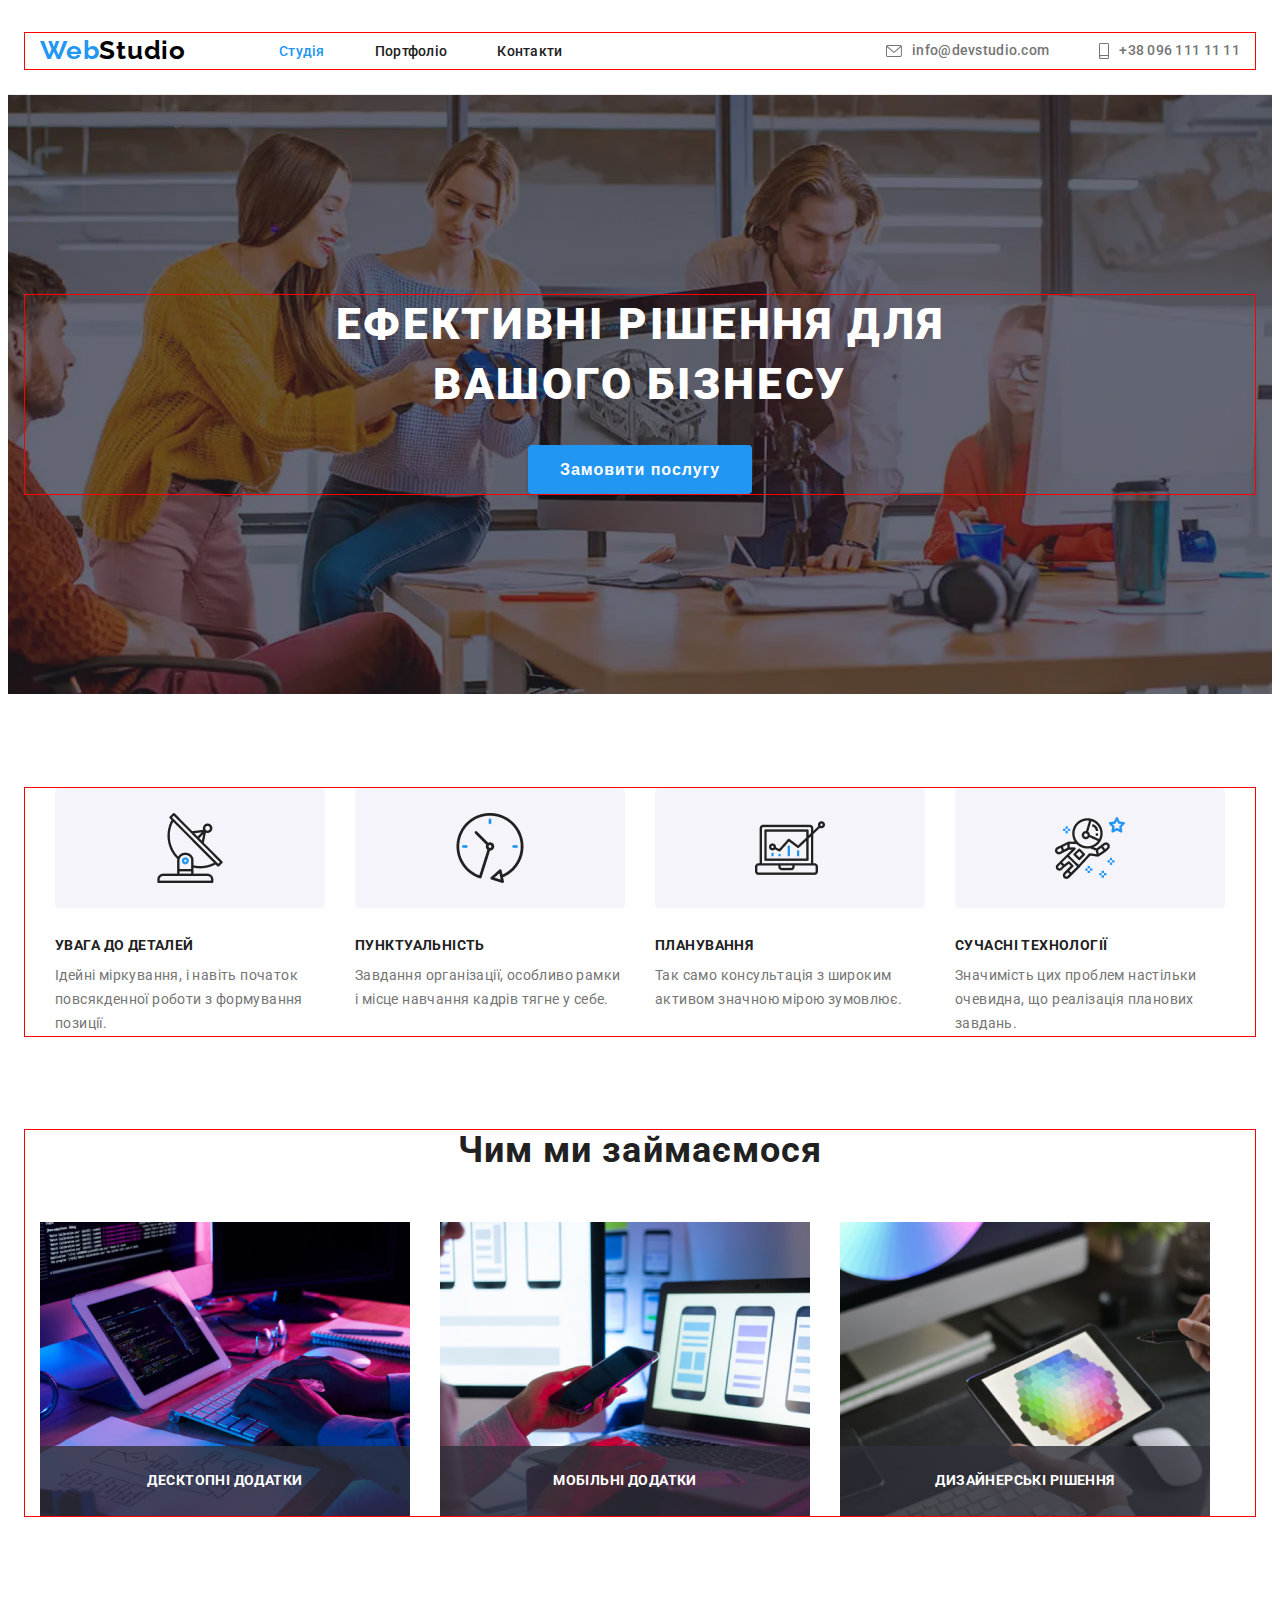
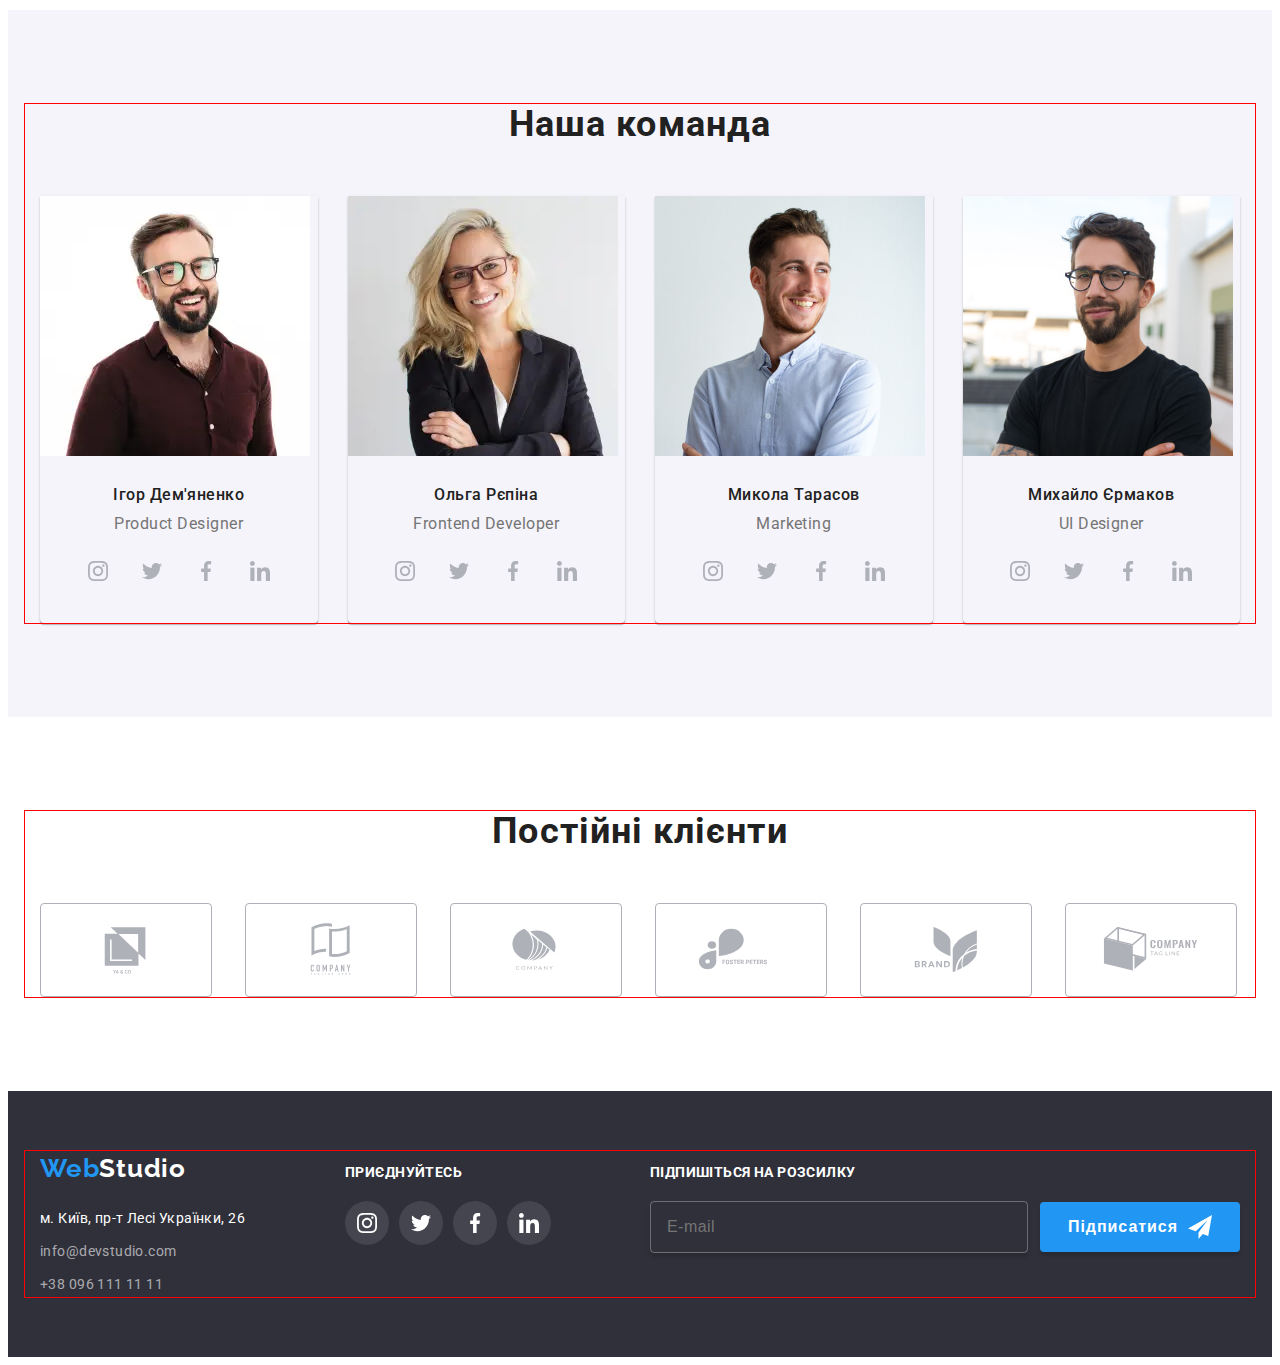
<file: index.html>
<!DOCTYPE html>
<html lang="en">
  <head>
    <meta charset="UTF-8" />
    <meta name="viewport" content="width=device-width, initial-scale=1.0" />
    <title>Document</title>
    <link
      rel="stylesheet"
      href="https://cdnjs.cloudflare.com/ajax/libs/modern-normalize/2.0.0/modern-normalize.min.css"
      integrity="sha512-4xo8blKMVCiXpTaLzQSLSw3KFOVPWhm/TRtuPVc4WG6kUgjH6J03IBuG7JZPkcWMxJ5huwaBpOpnwYElP/m6wg=="
      crossorigin="anonymous"
      referrerpolicy="no-referrer" />
    <link rel="preconnect" href="https://fonts.googleapis.com" />
    <link rel="preconnect" href="https://fonts.gstatic.com" crossorigin />
    <link
      href="https://fonts.googleapis.com/css2?family=Raleway:ital,wght@0,100..900;1,100..900&family=Roboto:ital,wght@0,100;0,300;0,400;0,500;0,700;0,900;1,100;1,300;1,400;1,500;1,700;1,900&display=swap"
      rel="stylesheet" />
   
    <link rel="stylesheet" href="./style/main.min.css" />
  </head>
  <body>
    <header class="header">
      <div class="container">
        <a href="./index.html" class="header__logo"
          ><span class="header__color">Web</span>Studio</a
        >
        <button type="button" class="header__button" data-modal-header-open>
          <svg class="header__menu">
            <use href="./img/symbol-defs.svg#icon-burger"></use>
          </svg>
        </button>
        <nav class="nav">
          <ul class="nav__list">
            <li class="nav__item">
              <a href="./index.html" class="nav__link curent">Студія</a>
            </li>
            <li class="nav__item">
              <a href="./pages/portfolio.html" class="nav__link">Портфоліо</a>
            </li>
            <li class="nav__item"><a href="#" class="nav__link">Контакти</a></li>
          </ul>
        </nav>
        <ul class="header__list">
          <li class="header__item">
            <a href="mailto:info@devstudio.com" class="header__link"
              ><svg class="header__icon">
                <use href="./img/symbol-defs.svg#icon-mail"></use>
                </svg><span class="header__cell">info@devstudio.com</span></a
            >
          </li>
          <li class="header__item">
            <a href="tel:+380961111111" class="header__link"
              ><svg class="header__icon">
                <use href="./img/symbol-defs.svg#icon-tel"></use>
                </svg>
                <span class="header__cell">+38 096 111 11 11</span></a>
          </li>
        </ul>
        <div class="menu is-hidden" data-header-modal>
          <button type="button" class="menu__btn" data-modal-header-close>
            <svg class="menu__close">
              <use href="./img/symbol-defs.svg#icon-close"></use>
            </svg>
          </button>
          <ul class="menu__list">
            <li class="menu__item"><a href="./index.html" class="menu__link">Студія</a></li>
            <li class="menu__item"><a href="./pages/portfolio.html" class="menu__link">Портфоліо</a></li>
            <li class="menu__item"><a href="#" class="menu__link">Контакти</a></li>
          </ul>
          <ul class="menu__list-contact">
            <li class="menu__item-contact"><a href="tel:+38096111111" class="menu__link-contact">+38 096 111 11 11</a></li>
            <li class="menu__item-contact"><a href="mailto:info@devstudio.com" class="menu__link-contact">info@devstudio.com</a></li>
          </ul>
          <ul class="menu__list-social">
            <li class="menu__item-social"><a href="" class="menu__link-social">Instagram</a></li>
            <li class="menu__item-social"><a href="" class="menu__link-social">Twitter</a></li>
            <li class="menu__item-social"><a href="" class="menu__link-social">Facebook</a></li>
            <li class="menu__item-social"><a href="" class="menu__link-social">LinkedIn</a></li>
          </ul>
        </div>
      </div>
    </header>
    <main>
      <section class="hero">
        <div class="container">
          <h1 class="hero__title">Ефективні рішення для вашого бізнесу</h1>
          <button type="button" class="hero__btn" data-modal-open>
            Замовити послугу
          </button>
        </div>
      </section>
      <section class="advant">
        <div class="container">
          <ul class="advant__list">
            <li class="advant__item">
              <h2 class="advant__title">УВАГА ДО ДЕТАЛЕЙ</h2>
              <p class="advant__text">
                Ідейні міркування, і навіть початок повсякденної роботи з
                формування позиції.
              </p>
            </li>
            <li class="advant__item">
              <h2 class="advant__title">ПУНКТУАЛЬНІСТЬ</h2>
              <p class="advant__text">
                Завдання організації, особливо рамки і місце навчання кадрів
                тягне у себе.
              </p>
            </li>
            <li class="advant__item">
              <h2 class="advant__title">ПЛАНУВАННЯ</h2>
              <p class="advant__text">
                Так само консультація з широким активом значною мірою зумовлює.
              </p>
            </li>
            <li class="advant__item">
              <h2 class="advant__title">СУЧАСНІ ТЕХНОЛОГІЇ</h2>
              <p class="advant__text">
                Значимість цих проблем настільки очевидна, що реалізація
                планових завдань.
              </p>
            </li>
          </ul>
        </div>
      </section>
      <section class="work">
        <div class="container">
          <h2 class="work__title">Чим ми займаємося</h2>
          <ul class="work__list">
            <li class="work__item">
              <picture>
               <source srcset="./img/deskstop/imgcomp-deksto@1x .jpg 1x, ./img/deskstop/imgcomp-deksto@2x .jpg 2x" media="(min-width: 1200px)">

              <img src="./img/comp.jpg" alt="comp" class="work-images" />
              </picture>
              <div class="work__wrap">
                <h3 class="work__deck">Десктопні додатки</h3>
              </div>
            </li>
            <li class="work__item">
              <picture>
                <source srcset="./img/deskstop/imgtel-dekstop@1x .jpg 1x, ./img/deskstop/imgtel-dekstop@2x .jpg 2x" media="(min-width: 1200px)">
              <img src="./img/tel.jpg" alt="tel" class="work__images" />
              </picture>
              <div class="work__wrap">
               <h3 class="work__deck">Мобільні додатки</h3>
              </div>
            </li>
            <li class="work__item">
              <picture>
                <source srcset="./img/deskstop/imgtablet-dekstop@1x .jpg 1x, ./img/deskstop/imgtablet-dekstop@2x .jpg 2x" media="(min-width: 1200px)">
              <img src="./img/tablet.jpg" alt="tablet" class="work__images" />
              </picture>
              <div class="work__wrap">
                <h3 class="work__deck">Дизайнерські рішення</h3>
              </div>
            </li>
          </ul>
        </div>
      </section>  
      <section class="team">
        <div class="container">
          <h2 class="team__title">Наша команда</h2>
          <ul class="team__list">
            <li class="team__item">
             <picture>
              <source srcset="./img/deskstop/igor-desktop@1x.webp 1x, ./img/deskstop/igor-desktop@2x.webp 2x" media="(min-width: 1200px)">
              <source srcset="./img/tablet/igor-tablet@1x.webp 1x, ./img/tablet/igor-tablet@2x.webp 2x" media="(min-width: 768px)">
              <source srcset="./img/mobile/igor-mobile@1x.webp 1x, ./img/mobile/igor-mobile@2x.webp 2x" media="(max-width: 767px)">
              <img src="./img/igor.jpg" alt="igor" class="team__img" />
            </picture>
              <div class="team__wrap">
                <h3 class="team__name">Ігор Дем'яненко</h3>
                <p class="team__taxt">Product Designer</p>
                <ul class="team__items">
                  <li class="team__itm">
                    <a href="" class="team__link">
                      <svg class="team__icon">
                        <use href="./img/symbol-defs.svg#icon-instagram"></use>
                      </svg>
                    </a>
                  </li>
                  <li class="team__itm">
                    <a href="" class="team__link">
                      <svg class="team__icon">
                        <use href="./img/symbol-defs.svg#icon-twitter"></use>
                      </svg>
                    </a>
                  </li>
                  <li class="team__itm">
                    <a href="" class="team__link">
                      <svg class="team__icon">
                        <use href="./img/symbol-defs.svg#icon-facebook"></use>
                      </svg>
                    </a>
                  </li>
                  <li class="team__itm">
                    <a href="" class="team__link">
                      <svg class="team__icon">
                        <use href="./img/symbol-defs.svg#icon-linkedin"></use>
                      </svg>
                    </a>
                  </li>
                </ul>
              </div>
            </li>
            <li class="team__item">
              <picture>
                <source srcset="./img/deskstop/olga-desktop@1x.webp 1x, ./img/deskstop/olga-desktop@2x.webp 2x" media="(min-width:1200px)">
                <source srcset="./img/tablet/olga-tablet@1x.webp 1x, ./img/tablet/olga-tablet@2x.webp 2x" media="(min-width:768px)">
                <source srcset="./img/mobile/olga-mobile@1x.webp 1x, ./img/mobile/olga-mobile@2x.webp 2x" media="(max-width:767px)">
              <img src="./img/olha.jpg" alt="olha" class="team__img" />
            </picture>
              <div class="team__wrap">
                <h3 class="team__name">Ольга Рєпіна</h3>
                <p class="team__taxt">Frontend Developer</p>
                <ul class="team__items">
                  <li class="team__itm">
                    <a href="" class="team__link">
                      <svg class="team__icon">
                        <use href="./img/symbol-defs.svg#icon-instagram"></use>
                      </svg>
                    </a>
                  </li>
                  <li class="team__itm">
                    <a href="" class="team__link">
                      <svg class="team__icon">
                        <use href="./img/symbol-defs.svg#icon-twitter"></use>
                      </svg>
                    </a>
                  </li>
                  <li class="team__itm">
                    <a href="" class="team__link">
                      <svg class="team__icon">
                        <use href="./img/symbol-defs.svg#icon-facebook"></use>
                      </svg>
                    </a>
                  </li>
                  <li class="team__itm">
                    <a href="" class="team__link">
                      <svg class="team__icon">
                        <use href="./img/symbol-defs.svg#icon-linkedin"></use>
                      </svg>
                    </a>
                  </li>
                </ul>
              </div>
            </li>
            <li class="team__item">
              <picture>
                <source srcset="./img/deskstop/imgmikola-desktop@1x.jpg 1x, ./img/deskstop/imgmikola-desktop@2x.jpg 2x" media="(min-width: 1200px)">
                <source srcset="./img/tablet/imgmikola-tablet@1x.jpg 1x, ./img/tablet/imgmikola-tablet@2x.jpg 2x" media="(min-width: 768px)">
                <source srcset="./img/mobile/imgmikola-mobile@1x.jpg 1x, ./img/mobile/imgmikola-mobile@2x.jpg 2x" media="(max-width: 767px)">
              <img src="./img/mukola.jpg" alt="mukola" class="team__img" />
            </picture>
              <div class="team__wrap">
                <h3 class="team__name">Микола Тарасов</h3>
                <p class="team__taxt">Marketing</p>
                <ul class="team__items">
                  <li class="team__itm">
                    <a href="" class="team__link">
                      <svg class="team__icon">
                        <use href="./img/symbol-defs.svg#icon-instagram"></use>
                      </svg>
                    </a>
                  </li>
                  <li class="team__itm">
                    <a href="" class="team__link">
                      <svg class="team__icon">
                        <use href="./img/symbol-defs.svg#icon-twitter"></use>
                      </svg>
                    </a>
                  </li>
                  <li class="team__itm">
                    <a href="" class="team__link">
                      <svg class="team__icon">
                        <use href="./img/symbol-defs.svg#icon-facebook"></use>
                      </svg>
                    </a>
                  </li>
                  <li class="team__itm">
                    <a href="" class="team__link">
                      <svg class="team__icon">
                        <use href="./img/symbol-defs.svg#icon-linkedin"></use>
                      </svg>
                    </a>
                  </li>
                </ul>
              </div>
            </li>
            <li class="team__item">
              <picture>
                <source srcset="./img/deskstop/imgmixailo-desktop@1x.jpg 1x, ./img/deskstop/imgmixailo-desktop@2x.jpg 2x" media="(min-width: 1200px)">
                <source srcset="./img/tablet/imgmixailo-tablet@1x.jpg 1x, ./img/tablet/imgmixailo-tablet@2x.jpg 2x" media="(min-width: 768px)">
                <source srcset="./img/mobile/imgmixailo-mobile@1x.jpg 1x, ./img/mobile/imgmixailo-mobile@2x.jpg 2x" media="(max-width: 767px)">
                <img src="./img/michael.jpg" alt="michael" class="team__img" />
              </picture>
              <div class="team__wrap">
                <h3 class="team__name">Михайло Єрмаков</h3>
                <p class="team__taxt">UI Designer</p>
                <ul class="team__items">
                  <li class="team__itm">
                    <a href="" class="team__link">
                      <svg class="team__icon">
                        <use href="./img/symbol-defs.svg#icon-instagram"></use>
                      </svg>
                    </a>
                  </li>
                  <li class="team__itm">
                    <a href="" class="team__link">
                      <svg class="team__icon">
                        <use href="./img/symbol-defs.svg#icon-twitter"></use>
                      </svg>
                    </a>
                  </li>
                  <li class="team__itm">
                    <a href="" class="team__link">
                      <svg class="team__icon">
                        <use href="./img/symbol-defs.svg#icon-facebook"></use>
                      </svg>
                    </a>
                  </li>
                  <li class="team__itm">
                    <a href="" class="team__link">
                      <svg class="team__icon">
                        <use href="./img/symbol-defs.svg#icon-linkedin"></use>
                      </svg>
                    </a>
                  </li>
                </ul>
              </div>
            </li>
          </ul>
        </div>
      </section>
      <section class="client">
        <div class="container">
          <h2 class="client__title">Постійні клієнти</h2>
          <ul class="client__list">
            <li class="client__item">
              <a href="" class="client__link">
                <svg class="client__icon">
                  <use href="./img/symbol-defs.svg#icon-yago"></use>
                </svg>
              </a>
            </li>
            <li class="client__item">
              <a href="" class="client__link">
                <svg class="client__icon">
                  <use href="./img/symbol-defs.svg#icon-company"></use>
                </svg>
              </a>
            </li>
            <li class="client__item">
              <a href="" class="client__link">
                <svg class="client__icon">
                  <use href="./img/symbol-defs.svg#icon-company1"></use>
                </svg>
              </a>
            </li>
            <li class="client__item">
              <a href="" class="client__link">
                <svg class="client__icon">
                  <use href="./img/symbol-defs.svg#icon-foster"></use>
                </svg>
              </a>
            </li>
            <li class="client__item">
              <a href="" class="client__link">
                <svg class="client__icon">
                  <use href="./img/symbol-defs.svg#icon-brand"></use>
                </svg>
              </a>
            </li>
            <li class="client__item">
              <a href="" class="client__link">
                <svg class="client__icon">
                  <use href="./img/symbol-defs.svg#icon-tag-line"></use>
                </svg>
              </a>
            </li>
          </ul>
        </div>
      </section>
    </main>
    <footer class="footer">
      <div class="container">
        <div class="footer__wrapper">
          <a href="./index.html" class="footer__logo"
            ><span class="footer__color">Web</span>Studio</a
          >
          <address class="footer__address">
            <a
              href="https://www.google.com/maps?sca_esv=b5919fffce7396f9&sca_upv=1&rlz=1C1CHZN_ruUA982UA982&output=search&q=%D0%BC.+%D0%9A%D0%B8%D1%97%D0%B2,+%D0%BF%D1%80-%D1%82+%D0%9B%D0%B5%D1%81%D1%96+%D0%A3%D0%BA%D1%80%D0%B0%D1%97%D0%BD%D0%BA%D0%B8,+26&source=lnms&fbs=[base64]&entry=mc&ved=1t:200715&ictx=111"
              target="_blank"
              class="footer__position"
              >м. Київ, пр-т Лесі Українки, 26</a
            >
            <ul class="footer__list">
              <li class="footer__item">
                <a href="mailto:info@devstudio.com" class="footer__link"
                  >info@devstudio.com</a
                >
              </li>
              <li class="footer__item">
                <a href="tel:+380961111111" class="footer__link"
                  >+38 096 111 11 11</a
                >
              </li>
            </ul>
          </address>
        </div>
        <div class="footer__box">
          <h2 class="footer__title">приєднуйтесь</h2>
          <ul class="footer__items">
            <li class="footer__itm">
              <a href="" class="footer__social">
                <svg class="footer__icon">
                  <use href="./img/symbol-defs.svg#icon-instagram"></use>
                </svg>
              </a>
            </li>
            <li class="footer__itm">
              <a href="" class="footer__social">
                <svg class="footer__icon">
                  <use href="./img/symbol-defs.svg#icon-twitter"></use>
                </svg>
              </a>
            </li>
            <li class="footer__itm">
              <a href="" class="footer__social">
                <svg class="footer__icon">
                  <use href="./img/symbol-defs.svg#icon-facebook"></use>
                </svg>
              </a>
            </li>
            <li class="footer__itm">
              <a href="" class="footer__social">
                <svg class="footer__icon">
                  <use href="./img/symbol-defs.svg#icon-linkedin"></use>
                </svg>
              </a>
            </li>
          </ul>
        </div>
        <div class="footer__block">
          <b class="footer__subscribe">Підпишіться на розсилку</b>
          <form class="footer__form">
            <input type="email" placeholder="E-mail" class="footer__input" />
            <button type="submit" class="footer__btn">
              Підписатися
              <svg class="footer__plane">
                <use href="./img/symbol-defs.svg#icon-plane"></use>
              </svg>
            </button>
          </form>
        </div>
      </div>
    </footer>
     <div class="backdrop is-hidden" data-modal>
      <div class="modal">
        <h2 class="modal__title">Залиште свої дані, ми вам передзвонимо</h2>
        <form class="modal__form">
          <div class="modal__box">
            <label class="modal__label" for="name"
              >Ім'я
              <input type="text" class="modal__input" id="name" required />
              <svg class="modal__icon">
                <use href="./img/symbol-defs.svg#icon-person"></use>
              </svg>
            </label>
          </div>
          <div class="modal__box">
            <label class="modal__label" for="tel"
              >Телефон
              <input
                type="tel"
                class="modal__input"
                id="tel"
                required
                pattern="^(\+?38)?0\d{9}$"
                placeholder="+380501234567" />

              <svg class="modal__icon">
                <use href="./img/symbol-defs.svg#icon-phone"></use>
              </svg>
            </label>
          </div>
          <div class="modal__box">
            <label class="modal__label" for="post"
              >Пошта
              <input type="email" class="modal__input" id="post" required />

              <svg class="modal__icon">
                <use href="./img/symbol-defs.svg#icon-email"></use>
              </svg>
            </label>
          </div>
          <label class="modal__label" for="coment"
            >Коментар
            <textarea
              name="feedback"
              placeholder="Введіть текст"
              class="modal__coment"
              id="coment"
              required></textarea>
          </label>
          <div class="modal__wrap">
            <label class="modal__checked" for="check">
              <input type="checkbox" class="modal__check" id="check" required />
              <span class="modal__span">Погоджуюся з розсилкою та приймаю</span>
            </label>
            <a href="/" class="modal__link"> Умови договору</a>
          </div>
          <button type="submit" class="modal__btn">Відправити</button>
          <button type="button" class="btn__close" data-modal-close>
            <svg class="form__close">
              <use href="./img/symbol-defs.svg#icon-close"></use>
            </svg>
          </button>
        </form>
      </div>
    </div>
    <script src="./js/modal.js"></script>
    <script src="./js/menu.js"></script>
  </body>
</html>
</file>
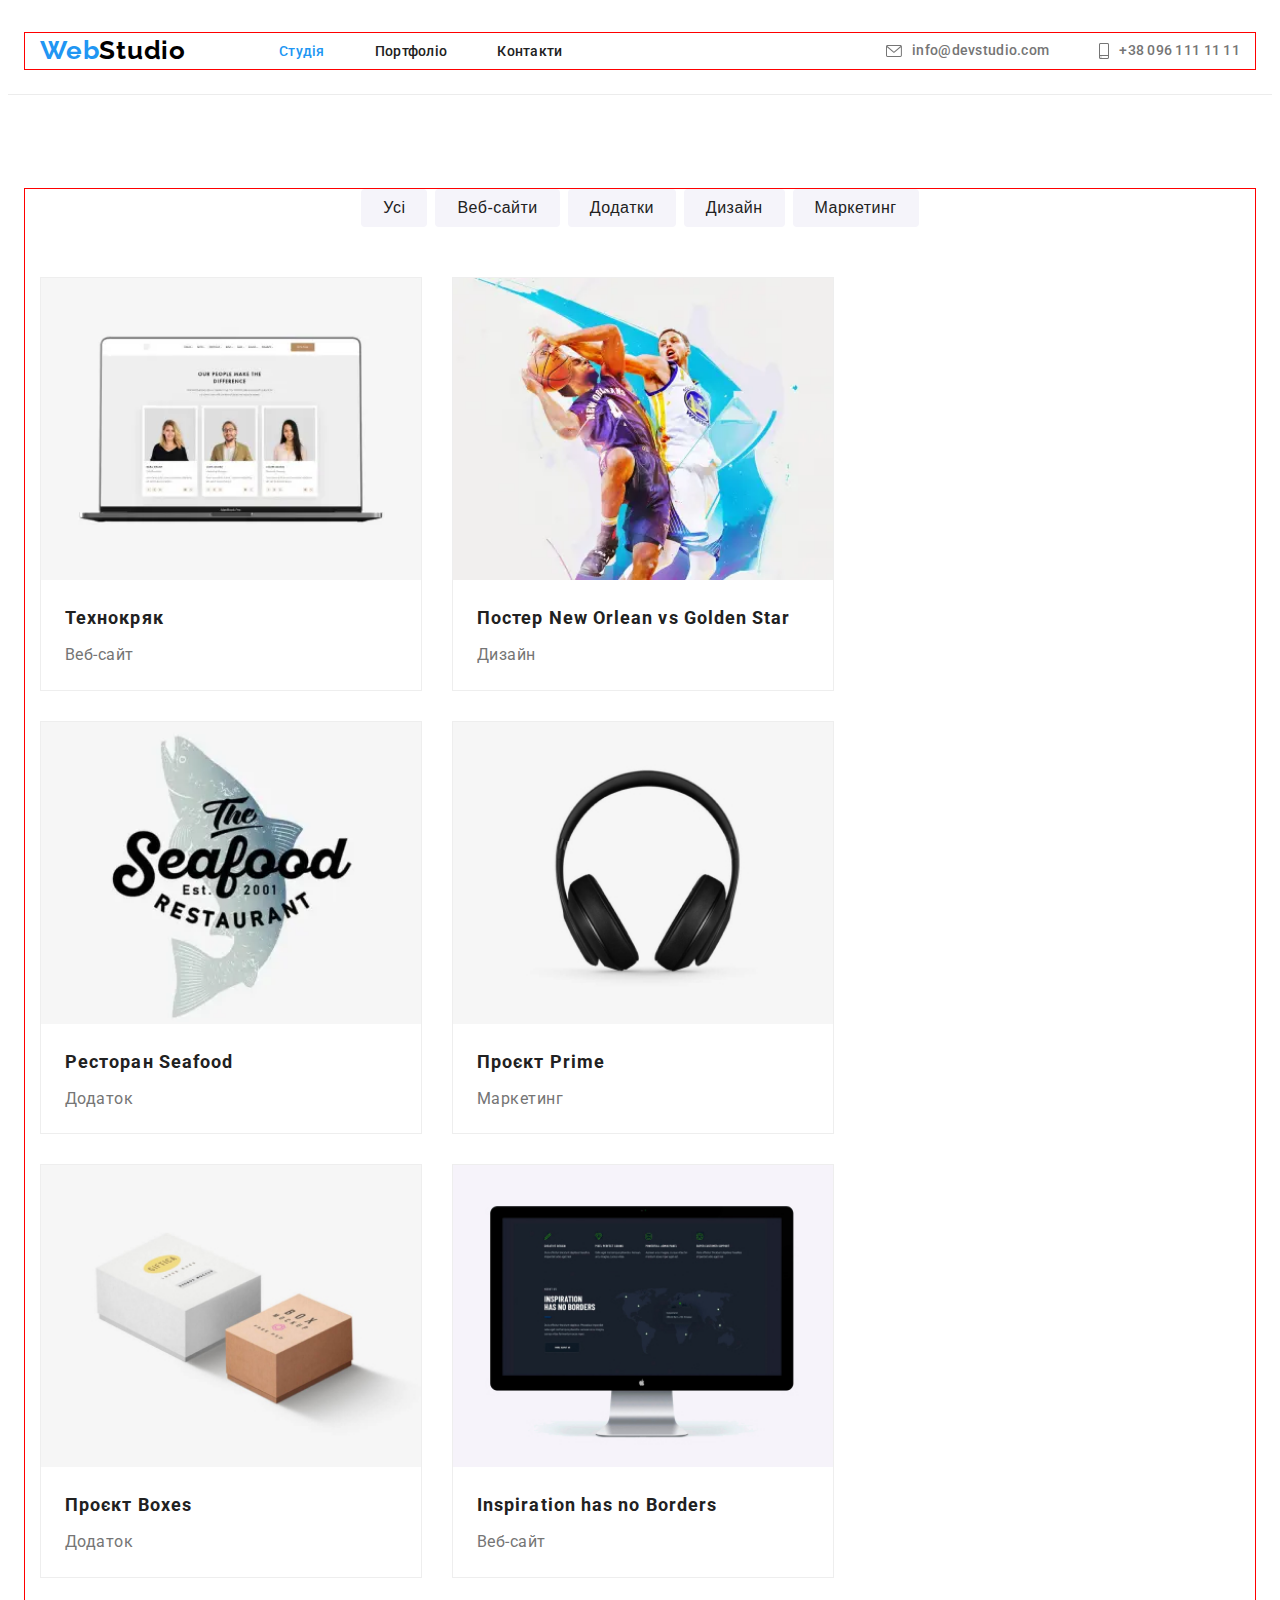
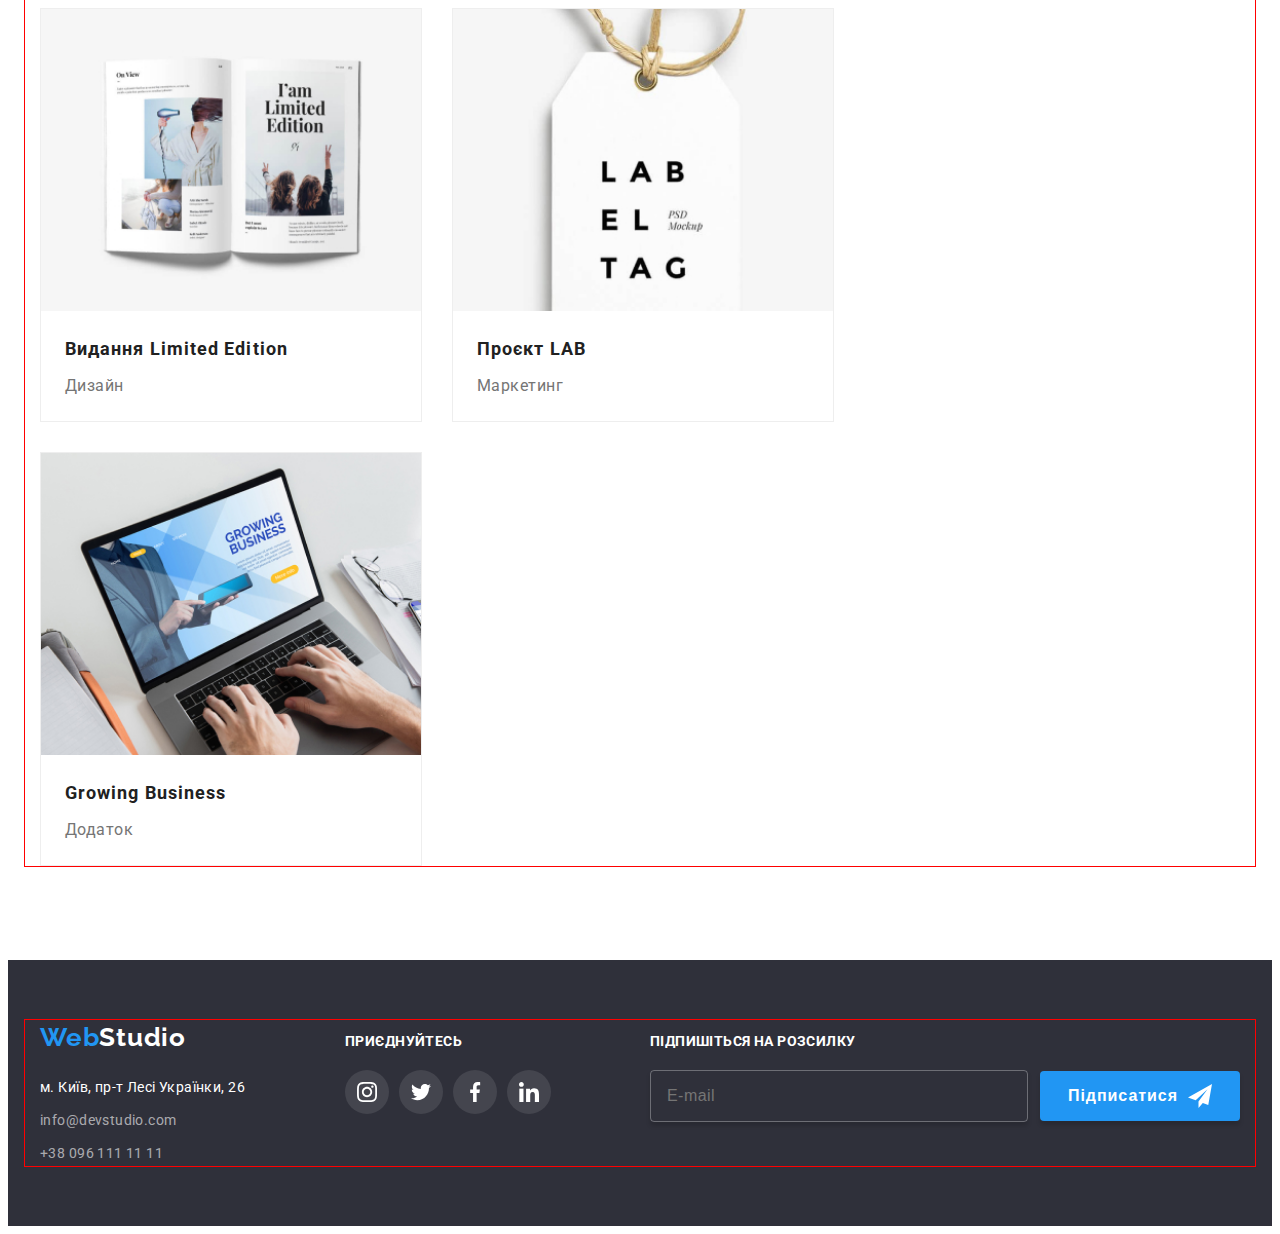
<file: pages/portfolio.html>
<!DOCTYPE html>
<html lang="en">
<head>
    <meta charset="UTF-8">
    <meta name="viewport" content="width=device-width, initial-scale=1.0">
    <title>Document</title>
     <link
      rel="stylesheet"
      href="https://cdnjs.cloudflare.com/ajax/libs/modern-normalize/2.0.0/modern-normalize.min.css"
      integrity="sha512-4xo8blKMVCiXpTaLzQSLSw3KFOVPWhm/TRtuPVc4WG6kUgjH6J03IBuG7JZPkcWMxJ5huwaBpOpnwYElP/m6wg=="
      crossorigin="anonymous"
      referrerpolicy="no-referrer" />
    <link rel="preconnect" href="https://fonts.googleapis.com" />
    <link rel="preconnect" href="https://fonts.gstatic.com" crossorigin />
    <link
      href="https://fonts.googleapis.com/css2?family=Raleway:ital,wght@0,100..900;1,100..900&family=Roboto:ital,wght@0,100;0,300;0,400;0,500;0,700;0,900;1,100;1,300;1,400;1,500;1,700;1,900&display=swap"
      rel="stylesheet" />
   
    <link rel="stylesheet" href="../style/main.min.css" />

</head>
<body>
  <header class="header">
      <div class="container">
        <a href="../index.html" class="header__logo"
          ><span class="header__color">Web</span>Studio</a
        >
        <button type="button" class="header__button" data-modal-header-open>
          <svg class="header__menu">
            <use href="../img/symbol-defs.svg#icon-burger"></use>
          </svg>
        </button>
        <nav class="nav">
          <ul class="nav__list">
            <li class="nav__item">
              <a href="../index.html" class="nav__link curent">Студія</a>
            </li>
            <li class="nav__item">
              <a href="../pages/portfolio.html" class="nav__link">Портфоліо</a>
            </li>
            <li class="nav__item"><a href="#" class="nav__link">Контакти</a></li>
          </ul>
        </nav>
        <ul class="header__list">
          <li class="header__item">
            <a href="mailto:info@devstudio.com" class="header__link"
              ><svg class="header__icon">
                <use href="../img/symbol-defs.svg#icon-mail"></use>
                </svg><span class="header__cell">info@devstudio.com</span></a
            >
          </li>
          <li class="header__item">
            <a href="tel:+380961111111" class="header__link"
              ><svg class="header__icon">
                <use href="../img/symbol-defs.svg#icon-tel"></use>
                </svg>
                <span class="header__cell">+38 096 111 11 11</span></a>
          </li>
        </ul>
        <div class="menu is-hidden" data-header-modal>
          <button type="button" class="menu__btn" data-modal-header-close>
            <svg class="menu__close">
              <use href="../img/symbol-defs.svg#icon-close"></use>
            </svg>
          </button>
          <ul class="menu__list">
            <li class="menu__item"><a href="../index.html" class="menu__link">Студія</a></li>
            <li class="menu__item"><a href="../pages/portfolio.html" class="menu__link">Портфоліо</a></li>
            <li class="menu__item"><a href="#" class="menu__link">Контакти</a></li>
          </ul>
          <ul class="menu__list-contact">
            <li class="menu__item-contact"><a href="tel:+38096111111" class="menu__link-contact">+38 096 111 11 11</a></li>
            <li class="menu__item-contact"><a href="mailto:info@devstudio.com" class="menu__link-contact">info@devstudio.com</a></li>
          </ul>
          <ul class="menu__list-social">
            <li class="menu__item-social"><a href="" class="menu__link-social">Instagram</a></li>
            <li class="menu__item-social"><a href="" class="menu__link-social">Twitter</a></li>
            <li class="menu__item-social"><a href="" class="menu__link-social">Facebook</a></li>
            <li class="menu__item-social"><a href="" class="menu__link-social">LinkedIn</a></li>
          </ul>
        </div>
      </div>
    </header>

    <main>
        <section class="card">
            <div class="container">
            <ul class="button__list">
                <li class="button__item"><button type="button" class="button__btn">Усі</button></li>
                <li class="button__item"><button type="button" class="button__btn">Веб-сайти</button></li>
                <li class="button__item"><button type="button" class="button__btn">Додатки</button></li>
                <li class="button__item"><button type="button" class="button__btn">Дизайн</button></li>
                <li class="button__item"><button type="button" class="button__btn">Маркетинг</button></li>
            </ul>
            <ul class="card__list">
                <li class="card__item">
                  <div class="card__box">
                    <picture>
                      <source srcset="/img/deskstop/imgtexno-desktop@1x.webp 1x,  /img/deskstop/imgtexno-desktop@2x.webp 2x" media="(min-width: 1200px)">
                      <source srcset="/img/tablet/imgtexno-tablet@1x.webp 1x, /img/tablet/imgtexno-tablet@2x.webp 2x" media="(min-width: 768px)">
                      <source srcset="/img/mobile/imgtexno-mobile@1x.webp 1x, /img/mobile/imgtexno-mobile@2x.webp 2x" media="(max-width: 767px)">
                      <img src="../img/texno.jpg" alt="texno" class="card__img">
                    </picture>
                    
                    <p class="card__desk">Ресурс пропонує комплексні пропозиції з різним рівнем функціоналу та сервісів. Все це дозволить відвідувачу отримати вичерпні відомості про компанію чи приватну особу.</p>
                    </div>
                    <div class="card__wrap">
                        <h2 class="card__title">Технокряк</h2>
                        <p class="card__text">Веб-сайт</p>
                    </div>
                </li>
                <li class="card__item">
                  <div class="card__box">
                    <picture>
                      <source srcset="../img/deskstop/portfolio-golden-desktop@1x.webp 1x, ../img/deskstop/portfolio-golden-desktop@2x.webp 2x" media="(min-width: 1200px)">
                      <source srcset="../img/tablet/imgportfolio-golden-tablet@1x.webp 1x, ../img/tablet/imgportfolio-golden-tablet@2x.webp 2x" media="(min-width: 768px)">
                      <source srcset="../img/mobile/imgportfolio-golden-mobile@1x.webp 1x, ../img/mobile/imgportfolio-golden-mobile@2x.webp 2x" media="(max-width: 767px)">
                    <img src="../img/star.jpg" alt="star" class="card__img">
                  </picture>
                    <p class="card__desk">Ресурс пропонує комплексні пропозиції з різним рівнем функціоналу та сервісів. Все це дозволить відвідувачу отримати вичерпні відомості про компанію чи приватну особу.</p>
                    </div>
                    <div class="card__wrap">
                        <h2 class="card__title">Постер New Orlean vs Golden Star</h2>
                        <p class="card__text">Дизайн</p>
                    </div>
                </li>
                <li class="card__item">
                  <div class="card__box">
                    <picture>
                      <source srcset="../img/deskstop/imgsifut-desktop@1x.webp 1x, ../img/deskstop/imgsifut-desktop@2x.webp 2x " media="(min-width: 1200px)">
                      <source srcset="../img/tablet/imgsifut-tablet@1x.webp 1x, ../img/tablet/imgsifut-tablet@2x.webp 2x " media="(min-width: 768px)">
                      <source srcset="../img/mobile/imgsifut-mobile@1x.webp 1x, ../img/mobile/imgsifut-mobile@2x.webp 2x" media="(max-width: 767px)">
                    <img src="../img/seafood.jpg" alt="seafood" class="card__img">
                  </picture>
                    <p class="card__desk">Ресурс пропонує комплексні пропозиції з різним рівнем функціоналу та сервісів. Все це дозволить відвідувачу отримати вичерпні відомості про компанію чи приватну особу.</p>
                    </div>
                    <div class="card__wrap">
                        <h2 class="card__title">Ресторан Seafood</h2>
                        <p class="card__text">Додаток</p>
                    </div>
                </li>
                <li class="card__item">
                  <div class="card__box">
                    <img src="../img/prime.jpg" alt="prime" class="card__img">
                    <p class="card__desk">Ресурс пропонує комплексні пропозиції з різним рівнем функціоналу та сервісів. Все це дозволить відвідувачу отримати вичерпні відомості про компанію чи приватну особу.</p>
                    </div>
                    <div class="card__wrap">
                        <h2 class="card__title">Проєкт Prime</h2>
                        <p class="card__text">Маркетинг</p>
                    </div>
                </li>
                <li class="card__item">
                  <div class="card__box">
                    <img src="../img/boxes.jpg" alt="boxes" class="card__img">
                    <p class="card__desk">Ресурс пропонує комплексні пропозиції з різним рівнем функціоналу та сервісів. Все це дозволить відвідувачу отримати вичерпні відомості про компанію чи приватну особу.</p>
                    </div>
                    <div class="card__wrap">
                        <h2 class="card__title">Проєкт Boxes</h2>
                        <p class="card__text">Додаток</p>
                    </div>
                </li>
                <li class="card__item">
                  <div class="card__box">
                    <img src="../img/borders.jpg" alt="borders" class="card__img">
                    <p class="card__desk">Ресурс пропонує комплексні пропозиції з різним рівнем функціоналу та сервісів. Все це дозволить відвідувачу отримати вичерпні відомості про компанію чи приватну особу.</p>
                    </div>
                    <div class="card__wrap">
                        <h2 class="card__title">Inspiration has no Borders</h2>
                        <p class="card__text">Веб-сайт</p>
                    </div>
                </li>
                <li class="card__item">
                  <div class="card__box">
                    <img src="../img/edition.jpg" alt="edstion" class="card__img">
                    <p class="card__desk">Ресурс пропонує комплексні пропозиції з різним рівнем функціоналу та сервісів. Все це дозволить відвідувачу отримати вичерпні відомості про компанію чи приватну особу.</p>
                    </div>
                    <div class="card__wrap">
                        <h2 class="card__title">Видання Limited Edition</h2>
                        <p class="card__text">Дизайн</p>
                    </div>
                </li>
                <li class="card__item">
                  <div class="card__box">
                    <img src="../img/lab.jpg" alt="lab" class="card__img">
                    <p class="card__desk">Ресурс пропонує комплексні пропозиції з різним рівнем функціоналу та сервісів. Все це дозволить відвідувачу отримати вичерпні відомості про компанію чи приватну особу.</p>
                    </div>
                    <div class="card__wrap">
                        <h2 class="card__title">Проєкт LAB</h2>
                        <p class="card__text">Маркетинг</p>
                    </div>
                </li>
                <li class="card__item">
                  <div class="card__box">
                    <img src="../img/busines.jpg" alt="busines" class="card__img">
                    <p class="card__desk">Ресурс пропонує комплексні пропозиції з різним рівнем функціоналу та сервісів. Все це дозволить відвідувачу отримати вичерпні відомості про компанію чи приватну особу.</p>
                    </div>
                    <div class="card__wrap">
                        <h2 class="card__title">Growing Business</h2>
                        <p class="card__text">Додаток</p>
                    </div>
                </li>
            </ul>
    </div>
        </section>
    </main>

     <footer class="footer">
      <div class="container">
        <div class="footer__wrapper">
          <a href="../index.html" class="footer__logo"
            ><span class="footer__color">Web</span>Studio</a
          >
          <address class="footer__address">
            <a
              href="https://www.google.com/maps?sca_esv=b5919fffce7396f9&sca_upv=1&rlz=1C1CHZN_ruUA982UA982&output=search&q=%D0%BC.+%D0%9A%D0%B8%D1%97%D0%B2,+%D0%BF%D1%80-%D1%82+%D0%9B%D0%B5%D1%81%D1%96+%D0%A3%D0%BA%D1%80%D0%B0%D1%97%D0%BD%D0%BA%D0%B8,+26&source=lnms&fbs=[base64]&entry=mc&ved=1t:200715&ictx=111"
              target="_blank"
              class="footer__position"
              >м. Київ, пр-т Лесі Українки, 26</a
            >
            <ul class="footer__list">
              <li class="footer__item">
                <a href="mailto:info@devstudio.com" class="footer__link"
                  >info@devstudio.com</a
                >
              </li>
              <li class="footer__item">
                <a href="tel:+380961111111" class="footer__link"
                  >+38 096 111 11 11</a
                >
              </li>
            </ul>
          </address>
        </div>
        <div class="footer__box">
          <h2 class="footer__title">приєднуйтесь</h2>
          <ul class="footer__items">
            <li class="footer__itm">
              <a href="" class="footer__social">
                <svg class="footer__icon">
                  <use href="../img/symbol-defs.svg#icon-instagram"></use>
                </svg>
              </a>
            </li>
            <li class="footer__itm">
              <a href="" class="footer__social">
                <svg class="footer__icon">
                  <use href="../img/symbol-defs.svg#icon-twitter"></use>
                </svg>
              </a>
            </li>
            <li class="footer__itm">
              <a href="" class="footer__social">
                <svg class="footer__icon">
                  <use href="../img/symbol-defs.svg#icon-facebook"></use>
                </svg>
              </a>
            </li>
            <li class="footer__itm">
              <a href="" class="footer__social">
                <svg class="footer__icon">
                  <use href="../img/symbol-defs.svg#icon-linkedin"></use>
                </svg>
              </a>
            </li>
          </ul>
        </div>
        <div class="footer__block">
          <b class="footer__subscribe">Підпишіться на розсилку</b>
          <form class="footer__form">
            <input type="email" placeholder="E-mail" class="footer__input" />
            <button type="submit" class="footer__btn">
              Підписатися
              <svg class="footer__plane">
                <use href="../img/symbol-defs.svg#icon-plane"></use>
              </svg>
            </button>
          </form>
        </div>
      </div>
    </footer>
    <script src="../js/menu.js"></script>
</body>
</html>
</file>
<file: style/main.min.css>
body{font-family:"Roboto"}.container{max-width:1200px;margin:0 auto;padding:0 15px;outline:1px solid red}@media screen and (min-width: 480px){.container{width:480px}}@media screen and (min-width: 768px){.container{width:768px}}@media screen and (min-width: 1200px){.container{width:1200px}}ul{list-style:none;margin:0;padding:0}a{text-decoration:none}img{display:block;width:100%;height:auto;max-width:100%}h1,h2,h3,p{margin:0}.header{padding:16px 0;border-bottom:1px solid #ececec}@media screen and (min-width: 768px){.header{padding:26px 0}}@media screen and (min-width: 1200px){.header{padding:25px 0}}.header>.container{display:flex;align-items:center}.header__logo{color:#000;font-family:"Raleway";font-size:24px;font-weight:700;line-height:1.38;letter-spacing:.72px;margin-right:auto;animation:logo-scale 5000ms alternate infinite}@media screen and (min-width: 768px){.header__logo{margin-right:88px}}@media screen and (min-width: 1200px){.header__logo{font-size:26px;letter-spacing:.78px;margin-right:93px}}@keyframes logo-scale{0%{transform:scale(0.9)}100%{transform:scale(1.1)}}.header__color{color:#2196f3}.header__list{display:none;margin-left:auto}@media screen and (min-width: 768px){.header__list{display:flex;flex-direction:column;gap:10px}}@media screen and (min-width: 1200px){.header__list{flex-direction:row;gap:50px}}.header__item:nth-child(2) .header__icon{width:10px;height:16px}.header__link{display:flex;align-items:center;gap:10px}.header__link:hover .header__cell,.header__link:focus .header__cell{color:#2196f3}.header__link:hover .header__icon,.header__link:focus .header__icon{fill:#2196f3}.header__cell{color:#757575;font-size:14px;font-weight:500;line-height:1.14;letter-spacing:.28px;transition:color 250ms cubic-bezier(0.4, 0, 0.2, 1)}.header__icon{width:16px;height:12px;fill:#757575;transition:fill 250ms cubic-bezier(0.4, 0, 0.2, 1)}.nav{display:none}@media screen and (min-width: 768px){.nav{display:block}}.nav__list{display:flex;gap:50px}.nav__item{position:relative}.nav__link{color:#212121;font-size:14px;font-weight:500;line-height:1.14;letter-spacing:.28px;transition:color 250ms cubic-bezier(0.4, 0, 0.2, 1)}.nav__link:hover,.nav__link:focus{color:#2196f3}.curent{color:#2196f3}.curent::after{content:"";display:block;opacity:0;border-radius:2px;background-color:#2196f3;width:100%;height:4px;position:absolute;top:49px;left:0;transition:550ms cubic-bezier(0.4, 0, 0.2, 1);transform:scale(0)}.curent:hover::after{opacity:1;transform:scale(1)}.header__button{border:none;background-color:rgba(0,0,0,0)}@media screen and (min-width: 768px){.header__button{display:none}}.header__menu{width:40px;height:60px;fill:#000}.menu{z-index:1;position:fixed;top:0;left:0;width:100%;height:100%;box-shadow:0px 4px 8px 0px rgba(0,0,0,.04),0px 2px 4px 0px rgba(0,0,0,.08),0px 1px 3px 0px rgba(0,0,0,.16);padding:48px 40px;opacity:1;background-color:#fff}.is-hidden{opacity:0;pointer-events:none}.menu__btn{border:none;background-color:rgba(0,0,0,0);position:absolute;top:10px;right:15px}.menu__close{width:40px;height:40px;fill:#212121}.menu__btn:hover .menu__close{fill:#2196f3}.menu__list{display:flex;flex-direction:column;gap:35px}.menu__link{color:#212121;font-size:40px;font-weight:500;letter-spacing:.8px;line-height:1.17}.menu__link:hover{color:#2196f3}.menu__list-contact{display:flex;flex-direction:column;gap:32px;margin-top:306px;margin-bottom:64px}.menu__link-contact{color:#757575;font-size:24px;font-weight:500;line-height:1.08;letter-spacing:.48px}.menu__item-contact:first-child>.menu__link-contact{color:#2196f3;font-size:34px;line-height:1.17;letter-spacing:.68px}.menu__list-social{display:flex;flex-wrap:wrap}.menu__item-social:not(:last-child){margin-right:10px;display:flex}.menu__item-social:not(:last-child)::after{content:"";display:block;width:1px;height:22px;background:rgba(33,33,33,.2);margin-left:10px}.menu__link-social{color:#2196f3;font-size:18px;font-weight:500;line-height:1.22;letter-spacing:.36px}.hero{padding-top:118px;padding-bottom:118px;background-image:linear-gradient(rgba(47, 48, 58, 0.4), rgba(47, 48, 58, 0.4)),url(../img/mobile/hero-mobile@1x.webp);background-position:center;background-repeat:no-repeat;background-size:cover;text-align:center;overflow:hidden}@media(min-device-pixel-ratio: 2),(-webkit-min-device-pixel-ratio: 2),(min-resolution: 192dpi),(min-resolution: 2dppx){.hero{background-image:linear-gradient(rgba(47, 48, 58, 0.4), rgba(47, 48, 58, 0.4)),url(../img/mobile/hero-mobile@2x.webp)}}@media screen and (min-width: 768px){.hero{background-image:linear-gradient(rgba(47, 48, 58, 0.4), rgba(47, 48, 58, 0.4)),url(../img/tablet/hero-tablet@1x.webp)}}@media screen and (min-width: 768px)and (min-device-pixel-ratio: 2),screen and (min-width: 768px)and (-webkit-min-device-pixel-ratio: 2),screen and (min-width: 768px)and (min-resolution: 192dpi),screen and (min-width: 768px)and (min-resolution: 2dppx){.hero{background-image:linear-gradient(rgba(47, 48, 58, 0.4), rgba(47, 48, 58, 0.4)),url(../img/tablet/hero-tablet@2x.webp)}}@media screen and (min-width: 1200px){.hero{padding-top:200px;padding-bottom:200px;background-image:linear-gradient(rgba(47, 48, 58, 0.4), rgba(47, 48, 58, 0.4)),url(../img/deskstop/hero-desktop@1x.webp)}}@media screen and (min-width: 1200px)and (min-device-pixel-ratio: 2),screen and (min-width: 1200px)and (-webkit-min-device-pixel-ratio: 2),screen and (min-width: 1200px)and (min-resolution: 192dpi),screen and (min-width: 1200px)and (min-resolution: 2dppx){.hero{background-image:linear-gradient(rgba(47, 48, 58, 0.4), rgba(47, 48, 58, 0.4)),url(../img/deskstop/hero-desktop@2x.webp)}}.hero__title{color:#fff;text-align:center;font-size:26px;font-weight:900;line-height:1.61;letter-spacing:1.56px;text-transform:uppercase;width:100%;margin-left:auto;margin-right:auto;margin-bottom:30px;animation-name:title-move;animation-duration:2000ms}@media screen and (min-width: 480px){.hero__title{width:360px}}@media screen and (min-width: 1200px){.hero__title{font-size:44px;line-height:1.36;letter-spacing:2.64px;width:696px}}@keyframes title-move{0%{transform:translateX(-1500px) scale(0);color:#000}100%{transform:translateX(0) scale(1);color:#fff}}.hero__btn{color:#fff;text-align:center;font-size:16px;font-weight:700;line-height:1.87;letter-spacing:.96px;background-color:#2196f3;padding:10px 24px;border:none;border-radius:4px;box-shadow:0px 4px 4px 0px rgba(0,0,0,.15);animation-name:btn-move;animation-duration:2000ms}@media screen and (min-width: 1200px){.hero__btn{padding:10px 32px}}@keyframes btn-move{0%{transform:translateX(1500px) rotate(0) scale(0);color:#000;background-color:red}100%{transform:translateX(0) rotate(360deg) scale(1);color:#fff;background-color:#2196f3}}.advant{padding-top:60px;padding-bottom:60px}@media screen and (min-width: 1200px){.advant{padding-top:94px;padding-bottom:0}}.advant__list{display:flex;gap:30px;justify-content:center;flex-wrap:wrap}.advant__item::before{content:"";margin-bottom:30px;display:block;width:100%;height:120px;border-radius:4px;background-color:#f5f4fa;background-position:center;background-repeat:no-repeat}@media screen and (min-width: 480px){.advant__item::before{width:450px}}@media screen and (min-width: 768px){.advant__item::before{width:354px}}@media screen and (min-width: 1200px){.advant__item::before{width:270px}}.advant__item:first-child::before{background-image:url(../img/antenna.png)}.advant__item:nth-child(2)::before{background-image:url(../img/clock.png)}.advant__item:nth-child(3)::before{background-image:url(../img/diagram.png)}.advant__item:last-child::before{background-image:url(../img/astronaut.png)}.advant__title{color:#212121;font-size:14px;font-weight:700;line-height:1.14;letter-spacing:.42px;text-transform:uppercase;text-align:center;margin-bottom:10px}@media screen and (min-width: 768px){.advant__title{text-align:start}}.advant__text{color:#757575;font-size:14px;font-weight:400;line-height:1.71;letter-spacing:.4px;width:100%}@media screen and (min-width: 480px){.advant__text{width:450px}}@media screen and (min-width: 768px){.advant__text{width:354px}}@media screen and (min-width: 1200px){.advant__text{width:270px}}.work{padding-top:94px;padding-bottom:94px;text-align:center;display:none}@media screen and (min-width: 1200px){.work{display:block}}.work__title{color:#212121;text-align:center;font-size:36px;font-weight:700;line-height:1.16;letter-spacing:1.08px;margin-bottom:50px}.work__list{display:flex;gap:30px}.work__item{position:relative}.work__wrap{padding-top:27px;padding-bottom:27px;background-color:rgba(47,48,58,.8);position:absolute;bottom:0;left:0;width:100%}.work__deck{color:#fff;text-align:center;font-size:14px;font-weight:700;line-height:1.14;letter-spacing:.42px;text-transform:uppercase}.team{padding-top:60px;padding-bottom:60px;text-align:center;background-color:#f5f4fa}@media screen and (min-width: 1200px){.team{padding-top:94px;padding-bottom:94px}}.team__title{color:#212121;text-align:center;font-size:36px;font-weight:700;line-height:1.16;letter-spacing:1.08px;margin-bottom:30px}@media screen and (min-width: 1200px){.team__title{margin-bottom:50px}}.team__list{display:flex;gap:30px;flex-wrap:wrap}.team__item{flex-basis:100%;border-radius:0px 0px 4px 4px;box-shadow:0px 1px 3px 0px rgba(0,0,0,.12),0px 1px 1px 0px rgba(0,0,0,.14),0px 2px 1px 0px rgba(0,0,0,.2)}@media screen and (min-width: 768px){.team__item{flex-basis:calc((100% - 30px)/2)}}@media screen and (min-width: 1200px){.team__item{flex-basis:calc((100% - 90px)/4)}}.team__img{width:100%}@media screen and (min-width: 480px){.team__img{width:450px}}@media screen and (min-width: 768px){.team__img{width:354px}}@media screen and (min-width: 1200px){.team__img{width:270px}}.team__wrap{padding-top:30px;padding-bottom:24px}@media screen and (min-width: 1200px){.team__wrap{padding-bottom:30px}}.team__name{color:#212121;text-align:center;font-size:16px;font-weight:500;line-height:1.18;letter-spacing:.48px;margin-bottom:10px}.team__taxt{color:#757575;text-align:center;font-size:16px;font-weight:400;line-height:1.18;letter-spacing:.48px;margin-bottom:16px}.team__items{display:flex;justify-content:center;gap:10px}.team__link{padding:12px 12px;border-radius:50%;display:flex;justify-content:center;align-items:center;transition-property:background-color;transition-duration:250ms;transition-timing-function:cubic-bezier(0.4, 0, 0.2, 1)}.team__link:hover,.team__link:focus{border:none;background-color:#2196f3;outline:0px solid #2196f3}.team__link:hover .team__icon,.team__link:focus .team__icon{fill:#fff}.team__icon{width:20px;height:20px;fill:#afb1b8;transition-property:fill;transition-duration:250ms;transition-timing-function:cubic-bezier(0.4, 0, 0.2, 1)}.client{padding-top:60px;padding-bottom:60px;text-align:center}@media screen and (min-width: 1200px){.client{padding-top:94px;padding-bottom:94px}}.client__title{color:#212121;text-align:center;font-size:28px;font-weight:700;line-height:1.18;letter-spacing:.84px;margin-bottom:30px}@media screen and (min-width: 1200px){.client__title{font-size:36px;letter-spacing:1.08px;line-height:1.16;margin-bottom:50px}}.client__list{display:flex;justify-content:center;gap:30px;flex-wrap:wrap}.client__item{flex-basis:calc((100% - 30px)/2)}@media screen and (min-width: 768px){.client__item{flex-basis:calc((100% - 60px)/3)}}@media screen and (min-width: 1200px){.client__item{flex-basis:calc((100% - 150px)/6)}}.client__item:hover .client__link{border-color:#2196f3}.client__item:hover .client__icon{fill:#2196f3}.client__link{width:100%;height:92px;border-radius:4px;border:1px solid #afb1b8;display:flex;justify-content:center;align-items:center;transition-property:border-color;transition-duration:250ms;transition-timing-function:cubic-bezier(0.4, 0, 0.2, 1)}@media screen and (min-width: 480px){.client__link{width:210px}}@media screen and (min-width: 768px){.client__link{width:226px}}@media screen and (min-width: 1200px){.client__link{width:170px}}.client__icon{width:106px;height:60px;fill:#afb1b8;transition-property:fill;transition-duration:250ms;transition-timing-function:cubic-bezier(0.4, 0, 0.2, 1)}.footer{padding-top:60px;padding-bottom:60px;background-color:#2f303a}.footer>.container{display:flex;flex-direction:column;text-align:center;justify-content:center;flex-wrap:wrap;row-gap:60px}@media screen and (min-width: 768px){.footer>.container{align-items:first baseline;flex-direction:row}}@media screen and (min-width: 1200px){.footer>.container{text-align:start}}.footer__wrapper{display:flex;flex-direction:column}@media screen and (min-width: 768px){.footer__wrapper{width:235px}}.footer__logo{color:#fff;font-family:"Raleway";font-size:24px;font-weight:700;line-height:1.38;letter-spacing:.72px}@media screen and (min-width: 1200px){.footer__logo{font-size:26px;letter-spacing:.78px}}.footer__color{color:#2196f3}.footer__address{font-style:normal;margin-top:20px}@media screen and (min-width: 768px){.footer__box{margin-left:165px}}@media screen and (min-width: 1200px){.footer__box{margin-left:70px}}.footer__position{color:#fff;font-size:14px;font-weight:400;line-height:1.71;letter-spacing:.42px;margin-bottom:9px}.footer__list{display:flex;flex-direction:column;gap:9px;margin-top:9px}.footer__link{color:rgba(255,255,255,.6);font-size:14px;font-weight:400;line-height:1.71;letter-spacing:.42px}.footer__title{color:#fff;font-size:14px;font-weight:700;line-height:1.14;letter-spacing:.42px;text-transform:uppercase;margin-bottom:20px}.footer__items{display:flex;justify-content:center;gap:10px}.footer__social{padding:12px;display:flex;justify-content:center;align-items:center;border-radius:50%;background-color:rgba(255,255,255,.1);transition-property:background-color;transition-duration:250ms;transition-timing-function:cubic-bezier(0.4, 0, 0.2, 1)}.footer__social:hover{background-color:#2196f3}.footer__icon{width:20px;height:20px;fill:#fff;transition-property:fill;transition-duration:250ms;transition-timing-function:cubic-bezier(0.4, 0, 0.2, 1)}@media screen and (min-width: 1200px){.footer__block{margin-left:auto}}.footer__subscribe{color:#fff;font-size:14px;font-weight:700;line-height:1.14;letter-spacing:.42px;text-transform:uppercase;margin-bottom:20px;display:inline-block}.footer__form{display:flex;align-items:center;flex-direction:column;gap:20px}@media screen and (min-width: 1200px){.footer__form{flex-direction:row;gap:12px}}.footer__input{color:rgba(255,255,255,.6);font-size:16px;font-weight:400;line-height:1.25;letter-spacing:.48px;padding-top:15px;padding-bottom:15px;padding-left:16px;border-radius:4px;border:1px solid rgba(255,255,255,.3);background:rgba(33,150,243,0);box-shadow:0px 4px 4px 0px rgba(0,0,0,.15);width:100%}@media screen and (min-width: 480px){.footer__input{width:450px}}@media screen and (min-width: 1200px){.footer__input{width:358px}}.footer__btn{color:#fff;background-color:#2196f3;padding:10px 31px;text-align:center;font-size:16px;font-weight:700;line-height:1.87;letter-spacing:.96px;border-radius:4px;box-shadow:0px 4px 4px 0px rgba(0,0,0,.15);border:none;display:flex;align-items:center;gap:10px}@media screen and (min-width: 1200px){.footer__btn{padding:10px 28px}}.footer__plane{width:24px;height:24px;fill:#fff}.backdrop{position:fixed;display:flex;justify-content:center;align-items:center;top:0;left:0;width:100%;height:100%;background-image:linear-gradient(rgba(0, 0, 0, 0.5), rgba(0, 0, 0, 0.5));opacity:1;transition:opacity 400ms cubic-bezier(0.175, 0.885, 0.32, 1.275)}.is-hidden{opacity:0;pointer-events:none;visibility:hidden}.is-hidden .modal{transform:translate(0) rotate(360deg)}.modal{position:absolute;top:50%;left:50%;transform:translate(-50%, -50%);padding:40px;border-radius:4px;background:#fff;box-shadow:0px 1px 3px 0px rgba(0,0,0,.12),0px 1px 1px 0px rgba(0,0,0,.14),0px 2px 1px 0px rgba(0,0,0,.2);transition:visibility 400ms cubic-bezier(0.175, 0.885, 0.32, 1.275),opacity 400ms cubic-bezier(0.175, 0.885, 0.32, 1.275),box-shadow 400ms cubic-bezier(0.175, 0.885, 0.32, 1.275),transform 1s}.modal__title{color:#212121;text-align:center;font-size:20px;font-weight:700;line-height:1.15;letter-spacing:.6px;margin-bottom:12px;text-align:center}.modal__form{font-size:20px}.modal__box{position:relative}.modal__label{color:#757575;font-size:12px;font-weight:400;line-height:1.16;letter-spacing:.12px}.modal__icon{width:18px;height:18px;fill:#212121;position:absolute;top:55%;left:14px}.modal__input{display:block;margin-top:4px;margin-bottom:10px;width:100%;height:40px;border-radius:4px;border:1px solid rgba(33,33,33,.2);outline:rgba(0,0,0,0);padding:11px 12px 11px 42px;font-size:14px}.modal__input:hover,.modal__input:focus{border:1px solid #2196f3}.modal__input:hover+.modal__icon,.modal__input:focus+.modal__icon{fill:#2196f3}.modal__coment{display:block;margin-top:4px;margin-bottom:20px;padding:12px 16px;border-radius:4px;border:1px solid rgba(33,33,33,.2);width:100%;height:120px;color:rgba(117,117,117,.5);font-size:12px;font-weight:400;line-height:1.16;letter-spacing:.12px;resize:none;outline:rgba(0,0,0,0);font-size:14px}.modal__coment:focus{border-color:#2196f3}.modal__wrap{display:flex;align-items:center;gap:4px;margin-left:12px;margin-right:11px}.modal__checked{display:flex;align-items:center}.modal__check{width:16px;height:15px}.modal__span{color:#757575;font-size:14px;font-weight:400;line-height:1.71;letter-spacing:.42px;margin-left:8px}.modal__link{color:#2196f3;font-size:14px;font-weight:400;line-height:24px;letter-spacing:.42px;text-decoration-line:underline}.modal__btn{color:#fff;text-align:center;font-size:16px;font-weight:700;line-height:1.87;letter-spacing:.96px;padding:10px 52px;background-color:#2196f3;border:none;border-radius:4px;box-shadow:0px 4px 4px 0px rgba(0,0,0,.15);display:block;margin-left:auto;margin-right:auto;margin-top:30px}.btn__close{position:absolute;top:8px;right:8px;background-color:rgba(0,0,0,0);width:30px;height:30px;border-radius:50%;border:1px solid rgba(0,0,0,.1);outline:rgba(0,0,0,0);display:flex;justify-content:center;align-items:center}.btn__close:hover,.btn__close:focus{cursor:pointer}.btn__close:hover .form__close,.btn__close:focus .form__close{fill:#2196f3}.form__close{width:18px;height:18px;fill:#000}.card{padding-top:60px;padding-bottom:60px}@media screen and (min-width: 1200px){.card{padding-top:94px;padding-bottom:94px}}.card__list{display:flex;flex-wrap:wrap;gap:30px}.card__item{flex-basis:100%;border:1px solid #eee;transition-property:box-shadow;transition-duration:250ms;transition-timing-function:cubic-bezier(0.4, 0, 0.2, 1)}@media screen and (min-width: 768px){.card__item{flex-basis:calc((100% - 30px)/2)}}@media screen and (min-width: 1200px){.card__item{flex-basis:calc((100% - 60px)/3)}}.card__item:hover{box-shadow:0px 1px 1px 0px rgba(0,0,0,.12),0px 4px 4px 0px rgba(0,0,0,.06),1px 4px 6px 0px rgba(0,0,0,.16)}.card__item:hover .card__desk{opacity:1}.card__box{position:relative;overflow:hidden}.card__img{width:100%}.card__desk{width:100%;height:100%;background-color:#2196f3;padding:63px 24px;color:#fff;font-size:18px;font-weight:400;line-height:1.55;letter-spacing:.54px;opacity:0;position:absolute;top:0;left:0;transition-property:opacity;transition-duration:250ms;transition-timing-function:cubic-bezier(0.4, 0, 0.2, 1)}.card__wrap{padding:20px 24px}.card__title{color:#212121;font-size:18px;font-weight:700;line-height:2;letter-spacing:1.08px;margin-bottom:4px}.card__text{color:#757575;font-size:16px;font-weight:400;line-height:1.87;letter-spacing:.48px}.button__list{display:flex;gap:8px;row-gap:15px;justify-content:flex-start;margin-bottom:40px;flex-wrap:wrap}@media screen and (min-width: 768px){.button__list{margin-bottom:30px;justify-content:center}}@media screen and (min-width: 1200px){.button__list{margin-bottom:50px}}.button__btn{color:#212121;text-align:center;font-size:16px;font-style:normal;font-weight:500;line-height:1.62;letter-spacing:.48px;border-radius:4px;background:#f5f4fa;padding:6px 22px;border:none;transition-property:color,background-color,box-shadow;transition-duration:250ms;transition-timing-function:cubic-bezier(0.4, 0, 0.2, 1)}.button__btn:hover,.button__btn:focus{color:#fff;background-color:#2196f3;box-shadow:0px 3px 1px 0px rgba(0,0,0,.1),0px 1px 2px 0px rgba(0,0,0,.08),0px 2px 2px 0px rgba(0,0,0,.12)}/*# sourceMappingURL=main.min.css.map */
</file>
